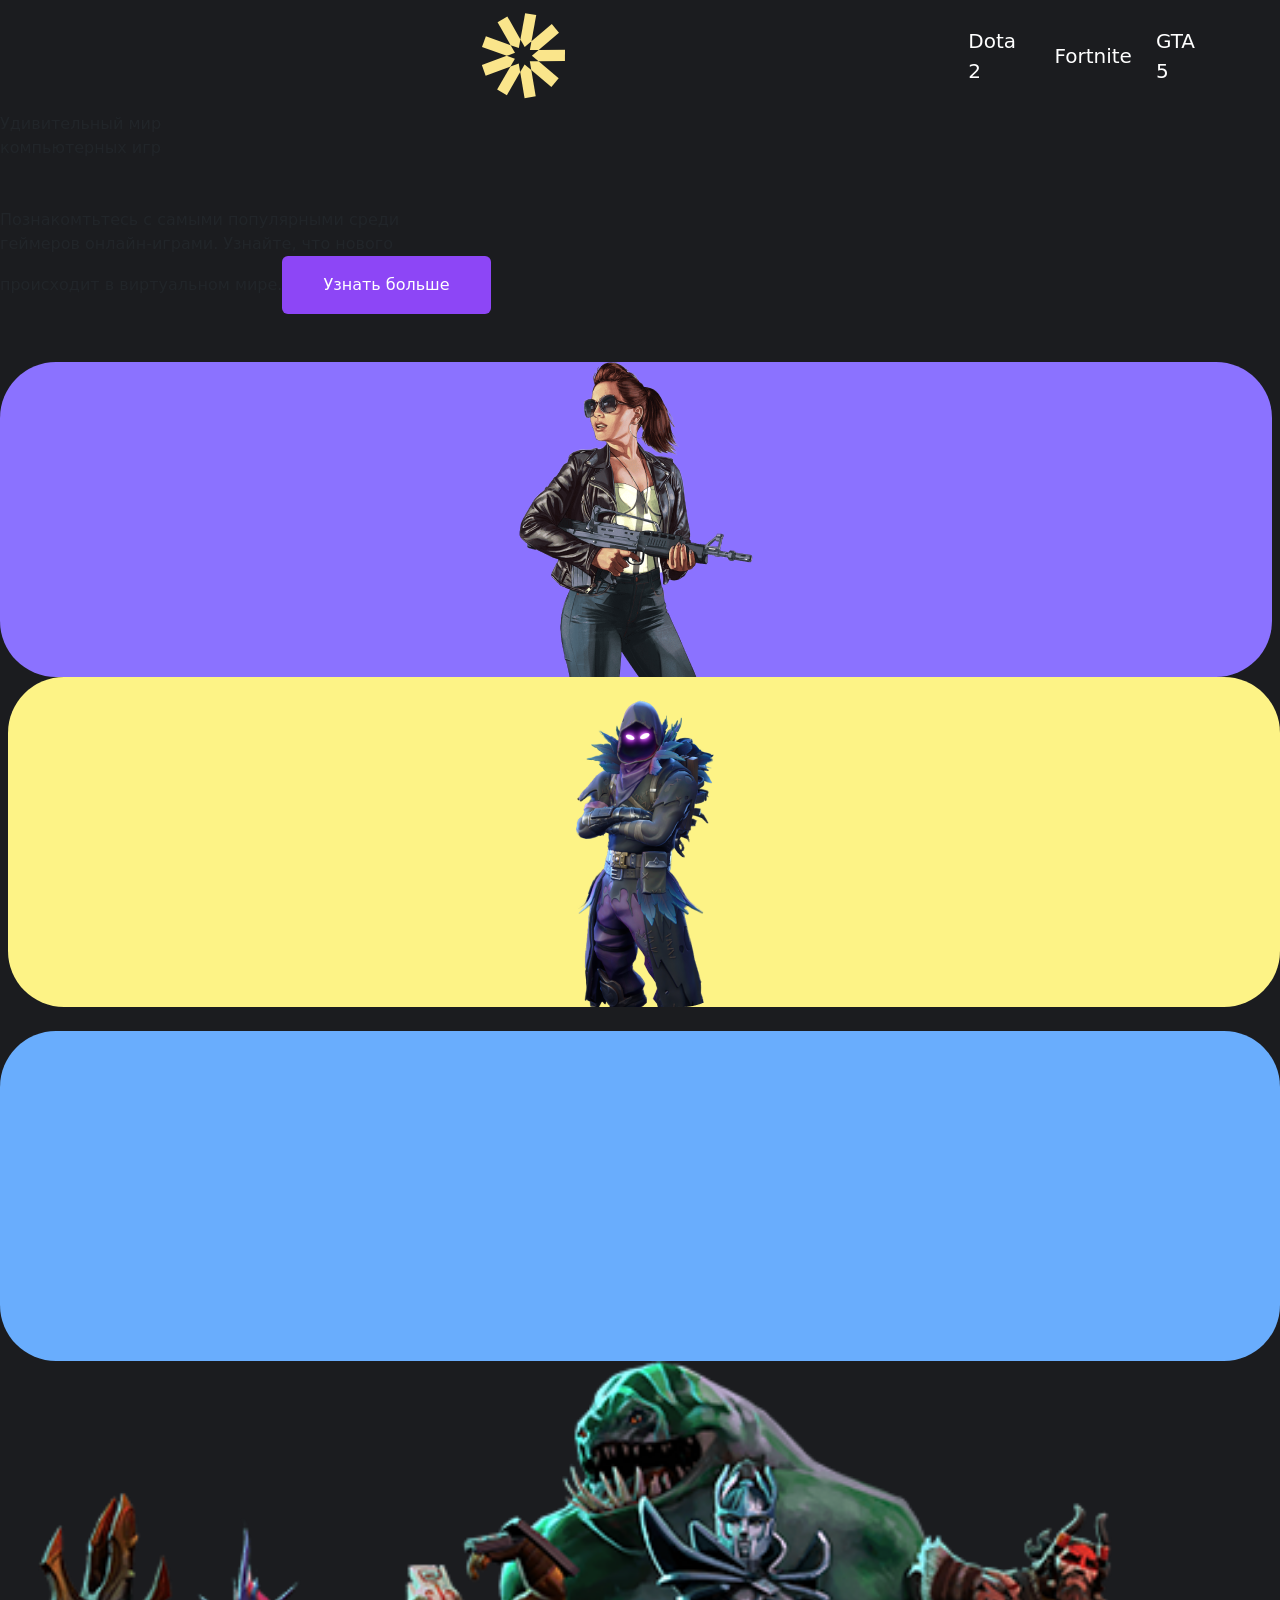
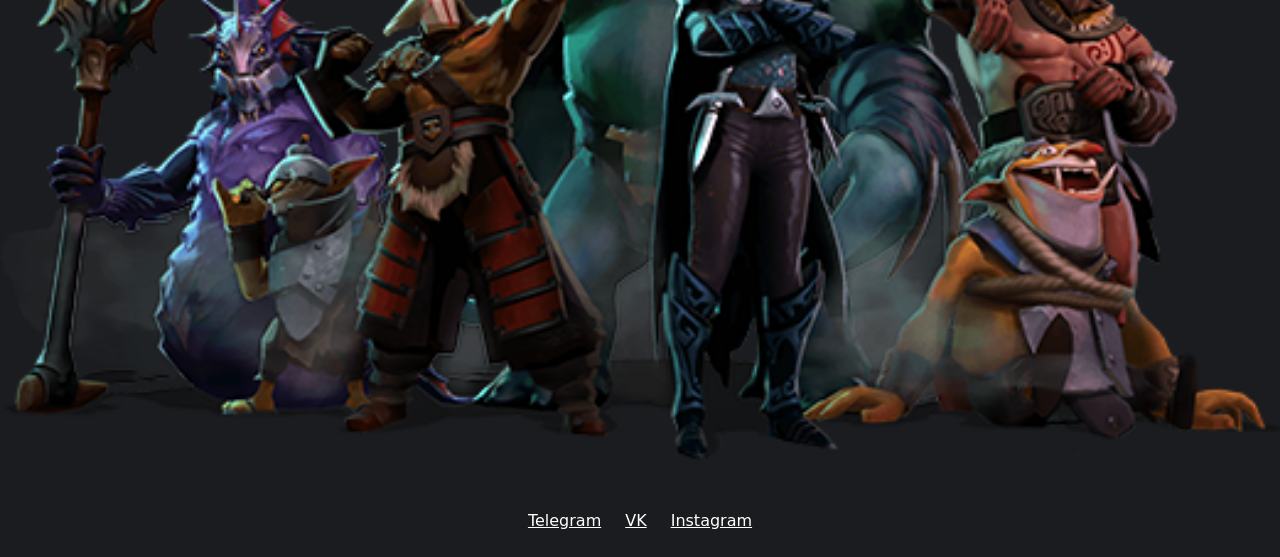
<file: index.html>
<!DOCTYPE html>
<html lang="en">
    <head>
        <meta charset="UTF-8">
        <meta name="viewport" content="width=device-width, initial-scale=1.0">
        <title>Главная</title>
        <link href="https://cdn.jsdelivr.net/npm/bootstrap@5.3.6/dist/css/bootstrap.min.css" rel="stylesheet" integrity="sha384-4Q6Gf2aSP4eDXB8Miphtr37CMZZQ5oXLH2yaXMJ2w8e2ZtHTl7GptT4jmndRuHDT" crossorigin="anonymous">
        <link rel="stylesheet" href="style.css">
    </head>
    <body>
        <div class="container-xl p-0">
        <nav class="navbar navbar-expand-lg menu-bg">
            <div class="container-fluid"></div><a class="navbar-brand" href="#"><img class="logo" src="./img/logo.svg" width="86" height="86" alt=""></a>
            <button class="navbar-toggler menu-btn" type="button" data-bs-toggle="collapse" data-bs-target="#navbarNavAltMarkup" aria-controls="navbarNavAltMarkup" aria-expanded="false" aria-label="Переключатель навигации"><span class="navbar-toggler-icon"></span></button>
            <div class="collapse navbar-collapse justify-content-center" id="navbarNavAltMarkup">
            <div class="navbar-nav navigation"></div><a class="nav-link text-white fs-5" href="#">Dota 2</a><a class="nav-link text-white fs-5 mx-4" href="#">Fortnite</a><a class="nav-link text-white fs-5" href="#">GTA 5</a>
            </div>
        </nav>
        </div>
        <main></main>
        <section class="main-content">
        <div class="container-fluid"></div>
        <div class="row">
            <div class="col-xxl-7 col-xl-6 col-lg-6 col-md-12"></div>
            <div class="hero-section pb-5">
            <h1 class="hero-title text-white m-0"></h1>Удивительный мир <br> компьютерных игр
            <p class="hero-desc text-white my-5"></p>Познакомтьтесь с самыми популярными среди <br> геймеров онлайн-играми. Узнайте, что нового <br> происходит в виртуальном мире.<a class="btn btn-purple text-white" href="/">Узнать больше</a>
            </div>
            <div class="col-xxl-5 col-xl-6 col-lg-6 col-md-12"></div>
            <div class="card-games d-flex flex-column">
            <div class="first-card-row d-flex justify-content-between"></div>
            <div class="gta-img"><img src="./img/gta.png" alt=""></div>
            <div class="fortnite-img"><img src="./img/fort.png" alt=""></div>
            <div class="dota-img mt-4"></div><img src="./img/dota.png" alt="">
            </div>
        </div>
        </section>
        <footer>
        <div class="footer-content container d-flex justify-content-center mt-5 pb-4"><a class="text-white footer-link" href="#">Telegram</a><a class="text-white footer-link" href="#">VK</a><a class="text-white footer-link" href="#">Instagram</a></div>
        </footer>
        <script src="https://cdn.jsdelivr.net/npm/bootstrap@5.3.6/dist/js/bootstrap.bundle.min.js" integrity="sha384-j1CDi7MgGQ12Z7Qab0qlWQ/Qqz24Gc6BM0thvEMVjHnfYGF0rmFCozFSxQBxwHKO"></script>
    </body>
    </html>
</file>
<file: style.css>
* {
    margin: 0;
    box-sizing: border-box;
}

body {
    background-color: #1b1c1f;
}

.navigation {
    background-color: #323335;
    border-radius: 24px;
    width: 416px;
    justify-content: center;
}

.logo {
    animation: rotation 8s infinite linear;
}

.logo:hover {
    animation-play-state: paused;
}

@keyframes rotation {
    0% {
        transform: rotate(0deg);
    }

    100% {
        transform: rotate(360deg);
    }
}

.dota-box {
    height: calc(100vh - 112px);
    background-image: url("./img/pic/dota-big.png");
    background-repeat: no-repeat;
    background-position: bottom right;
    background-size: contain;
}

.gta-box {
    height: calc(100vh - 112px);
    background-image: url("./img/pic/gta-big.png");
    background-repeat: no-repeat;
    background-position: bottom right;
    background-size: contain;
}

.fortnite-box {
    height: calc(100vh - 112px);
    background-image: url("./img/pic/fortnite-big.png");
    background-repeat: no-repeat;
    background-position: bottom right;
    background-size: contain;
}

.gallery, .articles {
    background-color: #f1efe4;
}

.swiper {
    width: 100%;
    height: 100%;
}

.swiper-slide {
    text-align: center;
    font-size: 18px;
    background: #fff;
    background: transparent;
    display: flex;
    align-items: center;
}

.swiper-slide img {
    display: block;
    width: 100%;
    height: 100%;
    object-fit: cover;
}

.swiper-slide {
    width: 80%;
}



@media(max-width: 991px) {
    .menu-bg {
        background-color: #323335;
    }
    .menu-btn {
        background-color: #fff;
    }
    .nav-link:nth-child(2) {
        margin: 0 !important;
    }
    .btn-purple {
        display: block;
    }

    .dota-box, .gta-box, .fortnite-box {
        height: 100%;
        background-image: none;
    }

    .img-mobile {
        display: flex;
        justify-content: flex-end;
    }

    .img-mobile img {
        width: 450px;
    }
}


.hero-title {
    font-size: 64px;
    line-height: 1.2;
}

.hero-desc {
    line-height: 1.35;
    font-size: 24px;
}

.btn-purple {
    background-color: #8d46f6;
    padding: 16px 40px;
    transition: background 0.2s ease-in-out;
}

.btn-purple:hover {
    background-color: #753dca;
}
@media (max-width: 1400px) {
    .hero-title {
        font-size: 48px;
    }

    .hero-desc {
        font-size: 20px;
    }
}

.gta-img {
    flex: 1.5;
    height: 330px;
    display: flex;
    justify-content: center;
    align-items: flex-end;
    border-radius: 56px;
    margin-right: 8px;
    background-color: #8b72ff;
    transition: 0.2s ease-in;
}

.gta-img:hover {
    background-color: #8d46f6;
}

.fortnite-img {
    flex: 1;
    height: 330px;
    display: flex;
    justify-content: center;
    align-items: flex-end;
    border-radius: 56px;
    margin-left: 8px;
    background-color: #fdf386;
    transition: 0.2s ease-in;
    overflow-y: clip;
}

.fortnite-img:hover {
    background-color: #71e66e;
}

.dota-img {
    width: 100%;
    height: 330px;
    display: flex;
    justify-content: center;
    align-items: flex-end;
    border-radius: 56px;
    background-color: #69adfd;
    transition: 0.2 ease-in;
    overflow-y: clip;
}

.dota-img img {
    object-fit: contain;
    width: 100%;
    object-position: center;
    height: 100%;
}

.dota-img:hover {
    background-color: #fcb8ff;
}
.footer-link:nth-child(2) {
    margin: 0 24px;
}

@media (max-width: 420px) {
    .first-card-row {
        flex-direction: column;
    }

    .gta-img {
        margin-right: 0;
        margin-bottom: 24px;
    }

    .fortnite-img {
        margin: 0;
    }

    .hero-title {
        font-size: 38px;
    }

    .footer-content {
        flex-direction: column;
    }

    .footer-link:nth-child(2) {
        margin: 0;
    }

    .img-mobile img {
        width: 350px;
    }
}
</file>
